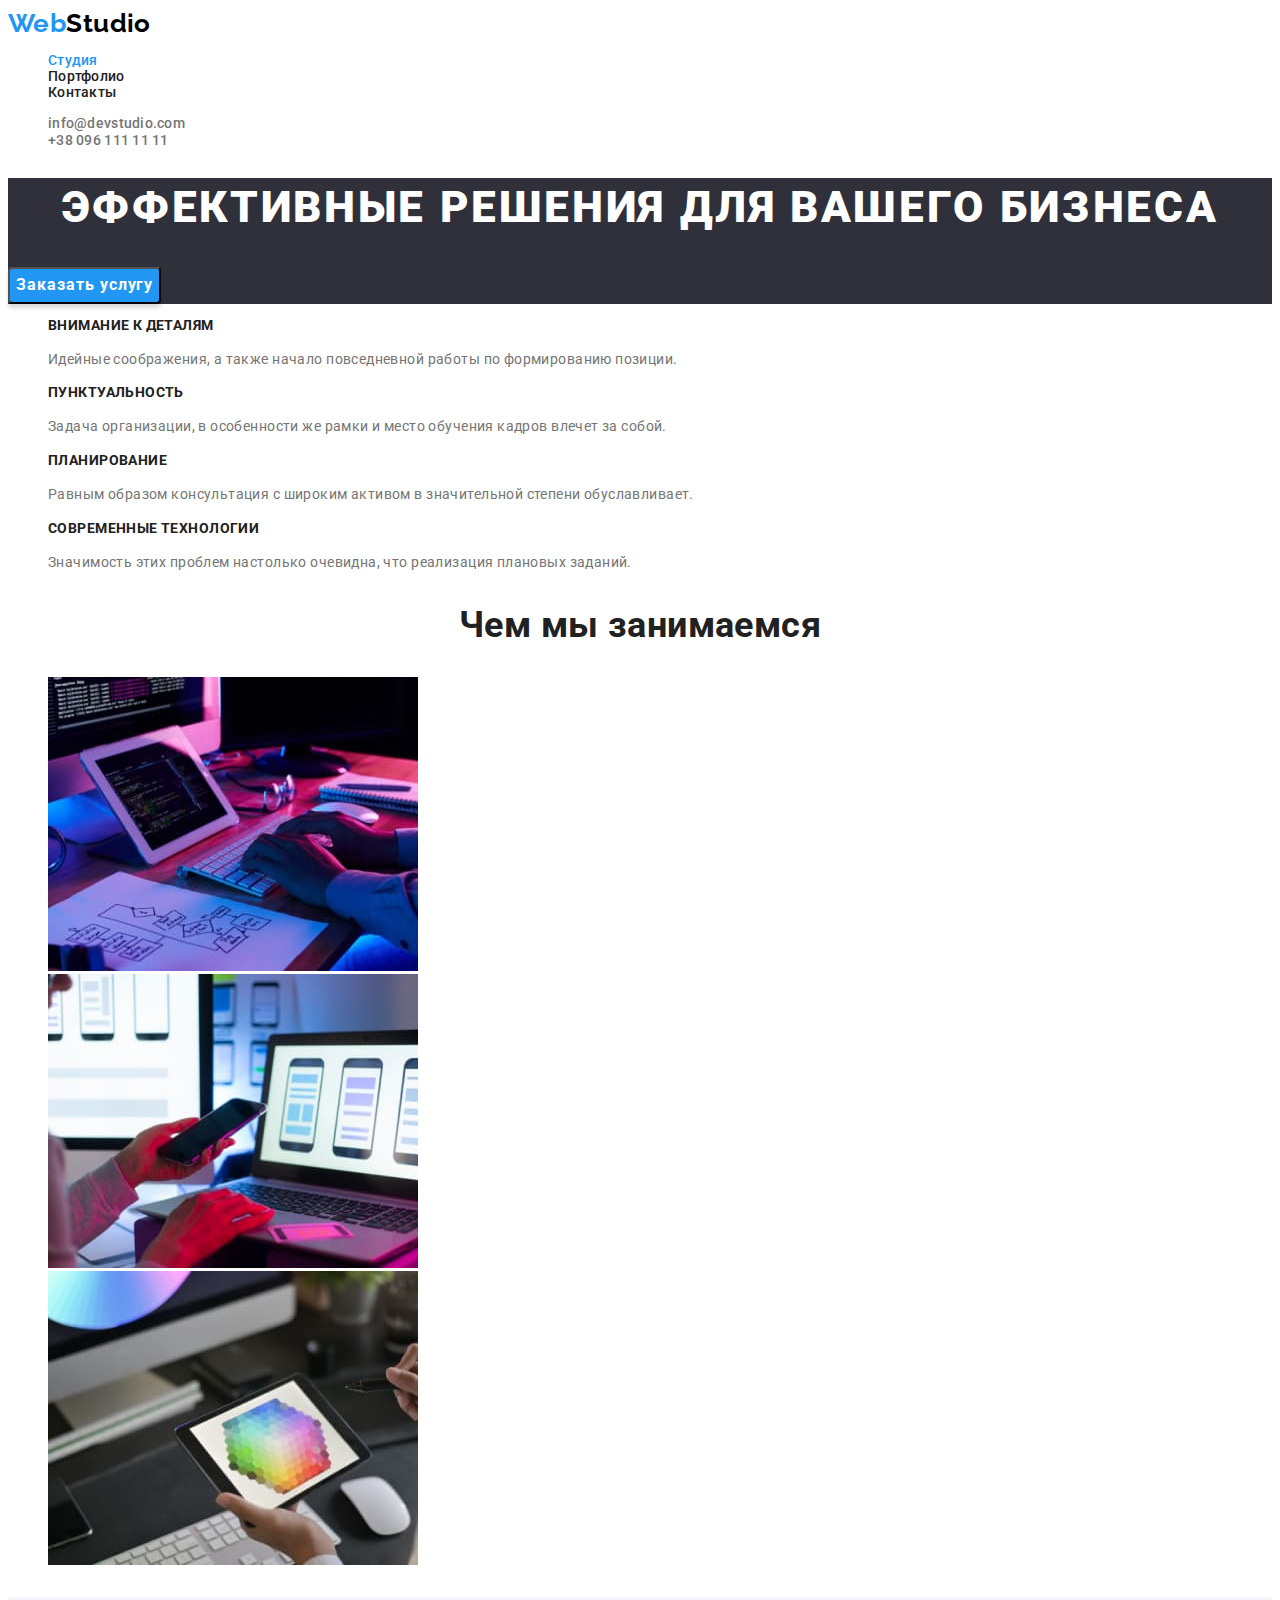
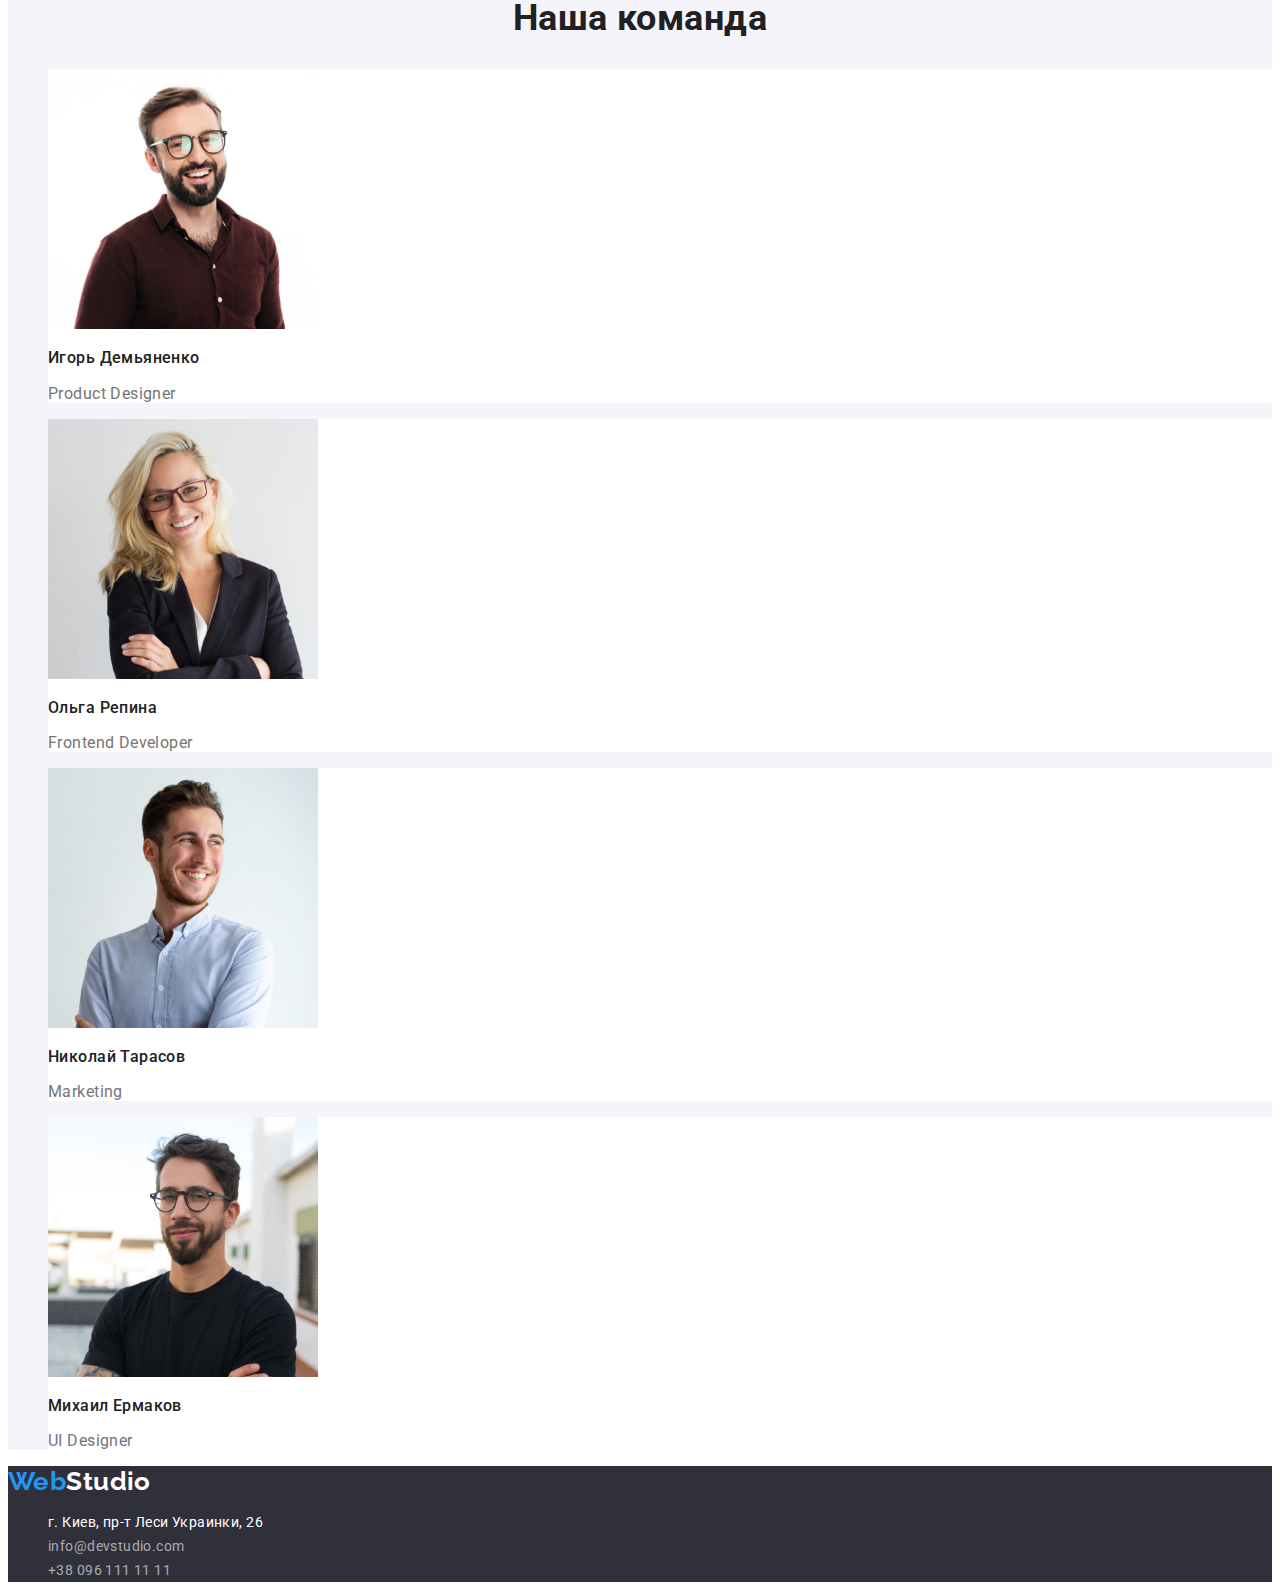
<file: index.html>
<!DOCTYPE html>
<html lang="ru">
<head>
    <meta charset="UTF-8">
    <meta http-equiv="X-UA-Compatible" content="IE=edge">
    <meta name="viewport" content="width=device-width, initial-scale=1.0">
    <title>Студия</title>
    <!--Custome fonts-->
    <link rel="preconnect" href="https://fonts.googleapis.com">
    <link rel="preconnect" href="https://fonts.gstatic.com" crossorigin>
    <link href="https://fonts.googleapis.com/css2?family=Raleway:wght@700&family=Roboto:wght@400;500;700;900&display=swap" rel="stylesheet">
    <!--Custome style-->
    <link rel="stylesheet" href="./css/styles.css">
</head>

<body>
<!-- Cекція Хедер-->
    <header class="header">
        <a class="logo-header" href="./index.html"><span class="logo-accent">Web</span>Studio</a>
        <nav class="header-nav">
            <ul class="header-nav-list list">
                <li><a class="header-nav-item link current-link" href="./index.html">Студия</a></li>
                <li><a class="header-nav-item link" href="./portfolio.html">Портфолио</a></li>
                <li><a class="header-nav-item link" href="./index.html">Контакты</a></li>
            </ul>
        </nav> 
    
        <ul class="header-contact list">
            <li><a class="header-contact-item link" href="mailto:info@devstudio.com">info@devstudio.com</a></li>
            <li><a class="header-contact-item link" href="tel:+380961111111">+38 096 111 11 11</a></li>
        </ul>
    
    </header>
    
    <!--Блок унікального контенту на сторінці-->
    <main>

        <!--Секція Hero-->
        <section class="hero">
            <h1 class="hero-title">Эффективные решения для вашего бизнеса</h1>
            <button class="hero-btn" type="button">Заказать услугу</button>
        </section>

         <!--Секція особливості-->
         <section class="features">
            <h2 class="visually-hidden">Особенности</h2>
            <ul class="features list">
                <li>
                    <h3 class="features-title">Внимание к деталям</h3>
                    <p class="features-descr"> Идейные соображения, а также начало повседневной работы по формированию позиции.</p>                         
                </li>
 
                <li>
                    <h3 class="features-title">Пунктуальность</h3>
                    <p class="features-descr">Задача организации, в особенности же рамки и место обучения кадров влечет за собой.</p>
                </li>

                <li>
                    <h3 class="features-title">Планирование</h3>
                    <p class="features-descr">Равным образом консультация с широким активом в значительной степени обуславливает.</p>
                </li>
                
                <li>
                    <h3 class="features-title">Современные технологии</h3>
                    <p class="features-descr">Значимость этих проблем настолько очевидна, что реализация плановых заданий.</p>

                </li>
            </ul>

        </section>

          <!--Секція чим ми займаємося-->
          <section class="about">
            <h2 class="about-title">Чем мы занимаемся</h2>
            <ul class="list">
                <li>
                    <img src="./images/about/img-1.jpg" alt="написання коду" width="370">
                </li>

                <li>
                    <img src="./images/about/img-2.jpg" alt="адаптація до екрану" width="370">
                </li>

                <li>
                    <img src="./images/about/img-3.jpg" alt="підбір кольорів" width="370">
                </li>
            </ul>

        </section>

         <!--Секція Наша команда-->
         <section class="team">
            <h2 class="team-title">Наша команда</h2>
            <ul class="list">
                <li class="team-member">
                    <img src="./images/team/img-4.jpg" alt="фото Игорь Демьяненко" width="270">
                    <h3 class="team-member-title">Игорь Демьяненко</h3>
                    <p class="team-member-position" lang="en">Product Designer</p>
                </li>
                <li class="team-member">
                    <img src="./images/team/img-5.jpg" alt="фото Ольга Репина" width="270">
                    <h3 class="team-member-title">Ольга Репина</h3>
                    <p class="team-member-position" lang="en">Frontend Developer</p>
                </li>

                <li class="team-member">
                    <img src="./images/team/img-6.jpg" alt="фото Николай Тарасов" width="270">
                    <h3 class="team-member-title">Николай Тарасов</h3>
                    <p class="team-member-position" lang="en">Marketing</p>
                </li>

                <li class="team-member">
                    <img src="./images/team/img-7.jpg" alt="фото Михаил Ермаков" width="270">
                    <h3 class="team-member-title">Михаил Ермаков</h3>
                    <p class="team-member-position" lang="en">UI Designer</p>
                </li>

            </ul>
        </section>


        
    </main>
    <footer class="footer">
        <a class="logo-footer" href="./index.html"><span class="logo-accent">Web</span>Studio</a>
        
        <!--Секція Контакти-->
        <address>
            <ul class="footer list">
                <li><a class="address-footer link" href= "https://goo.gl/maps/YNEkaUULh8nP7Quw9" target="_blank" rel="noopener nofollow noreferrer">г. Киев, пр-т Леси Украинки, 26</a></li> 
                <li><a class="contact-footer link" href="mailto:info@devstudio.com">info@devstudio.com</a></li>
                <li><a class="contact-footer link" href="tel:+380961111111">+38 096 111 11 11</a></li>
            </ul>
            
        </address>
        

    </footer>
</body>
</html>
</file>
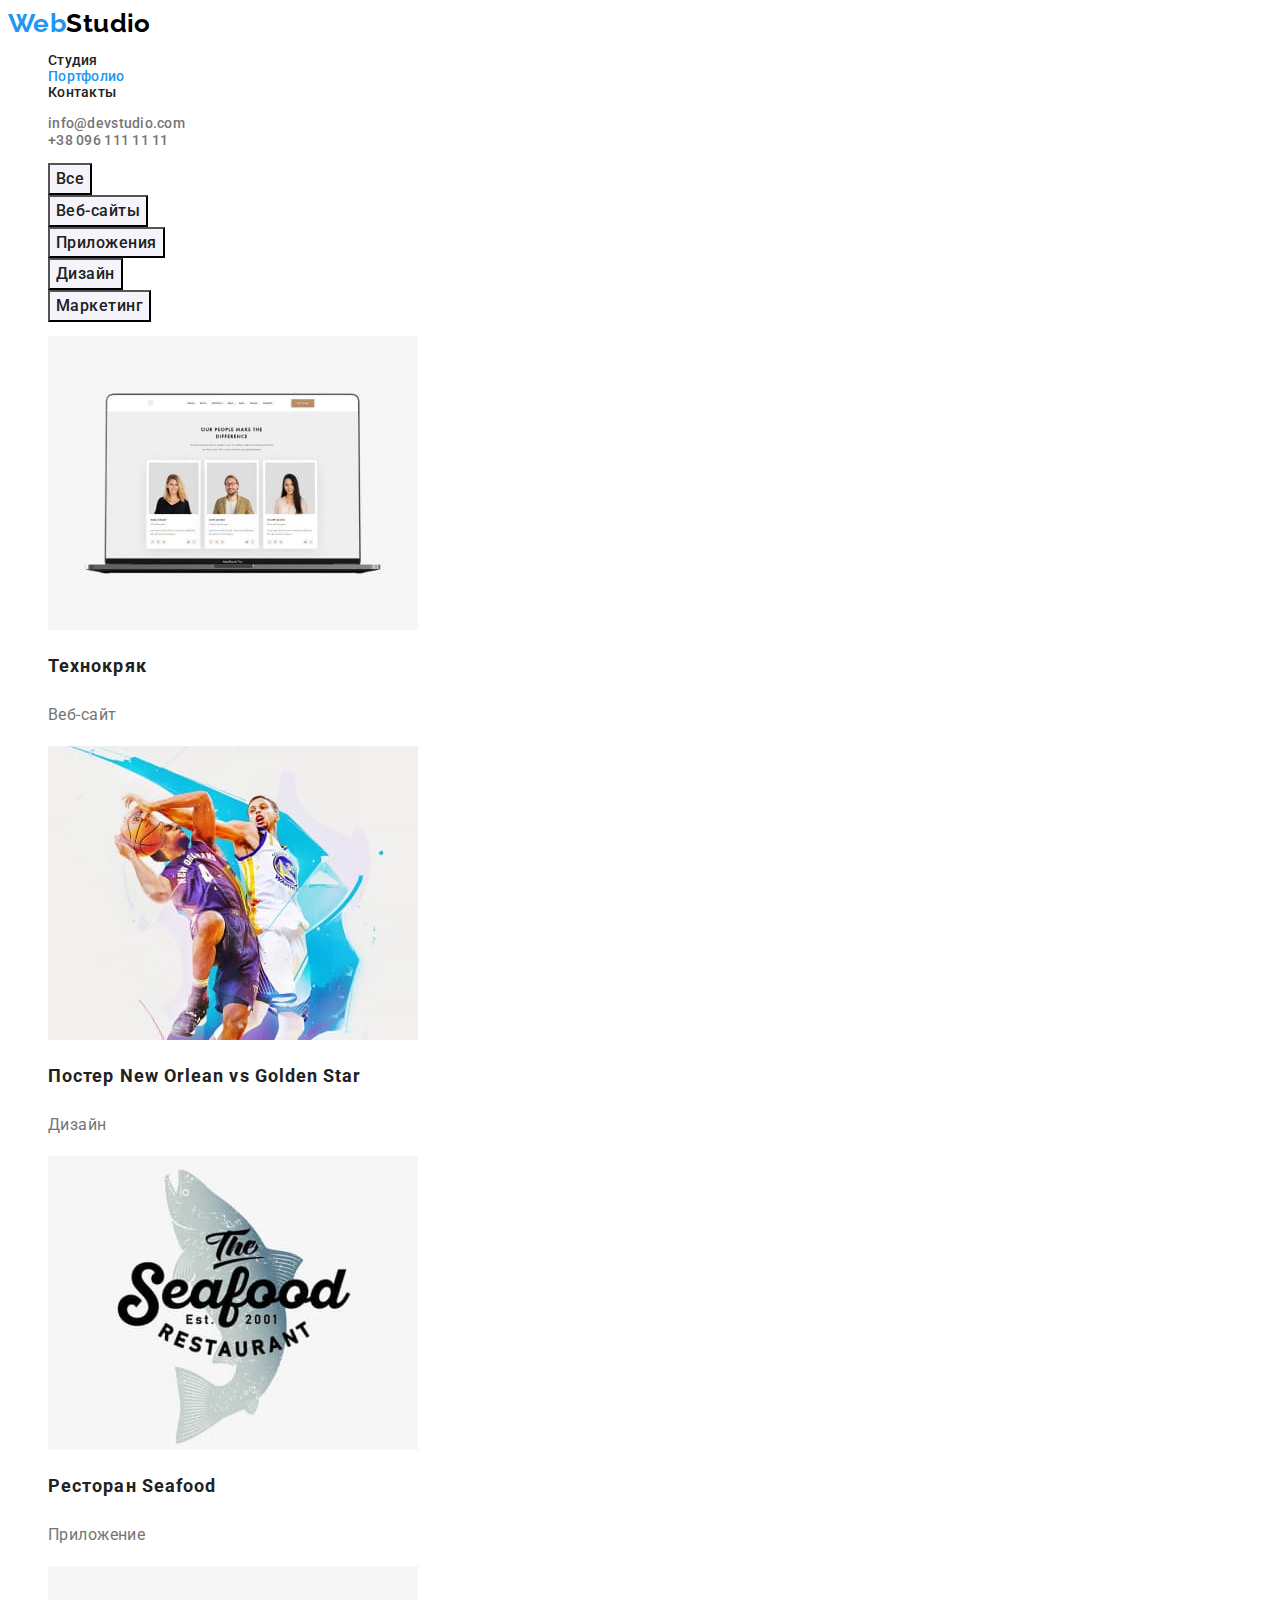
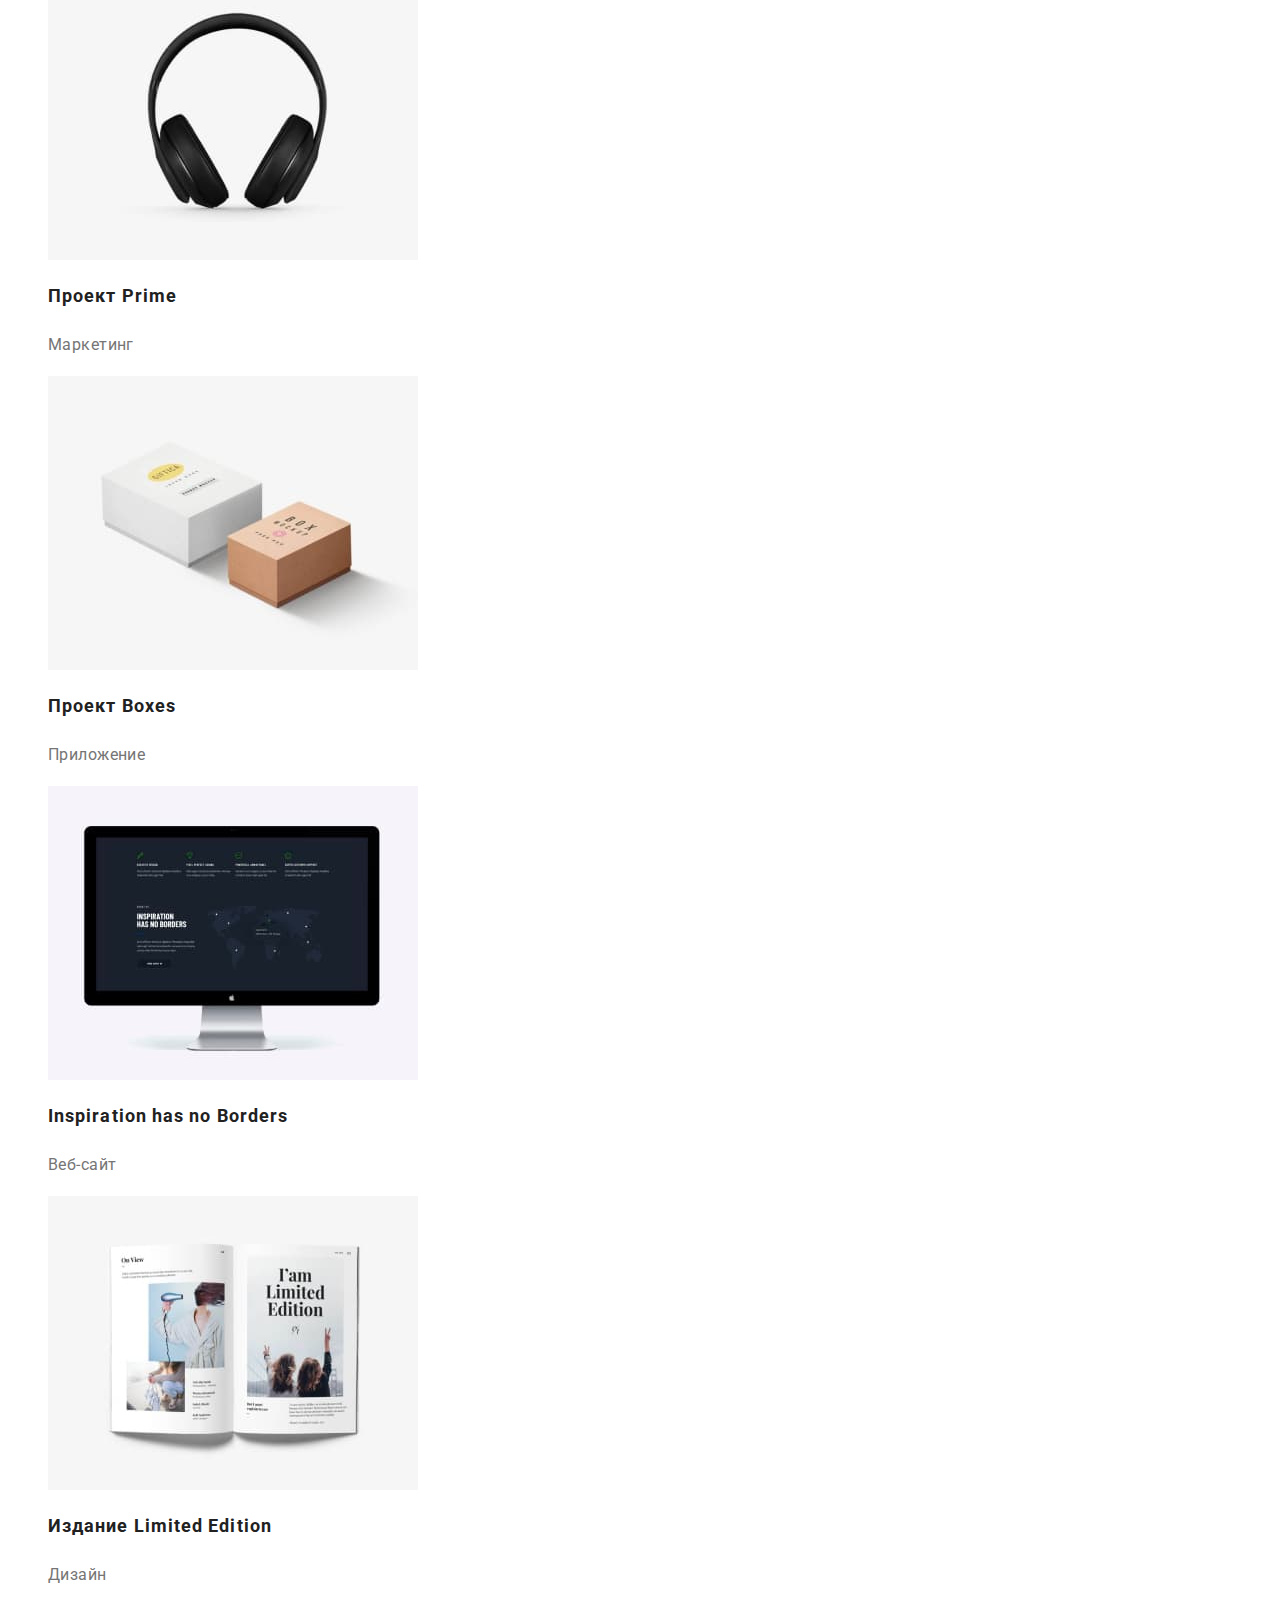
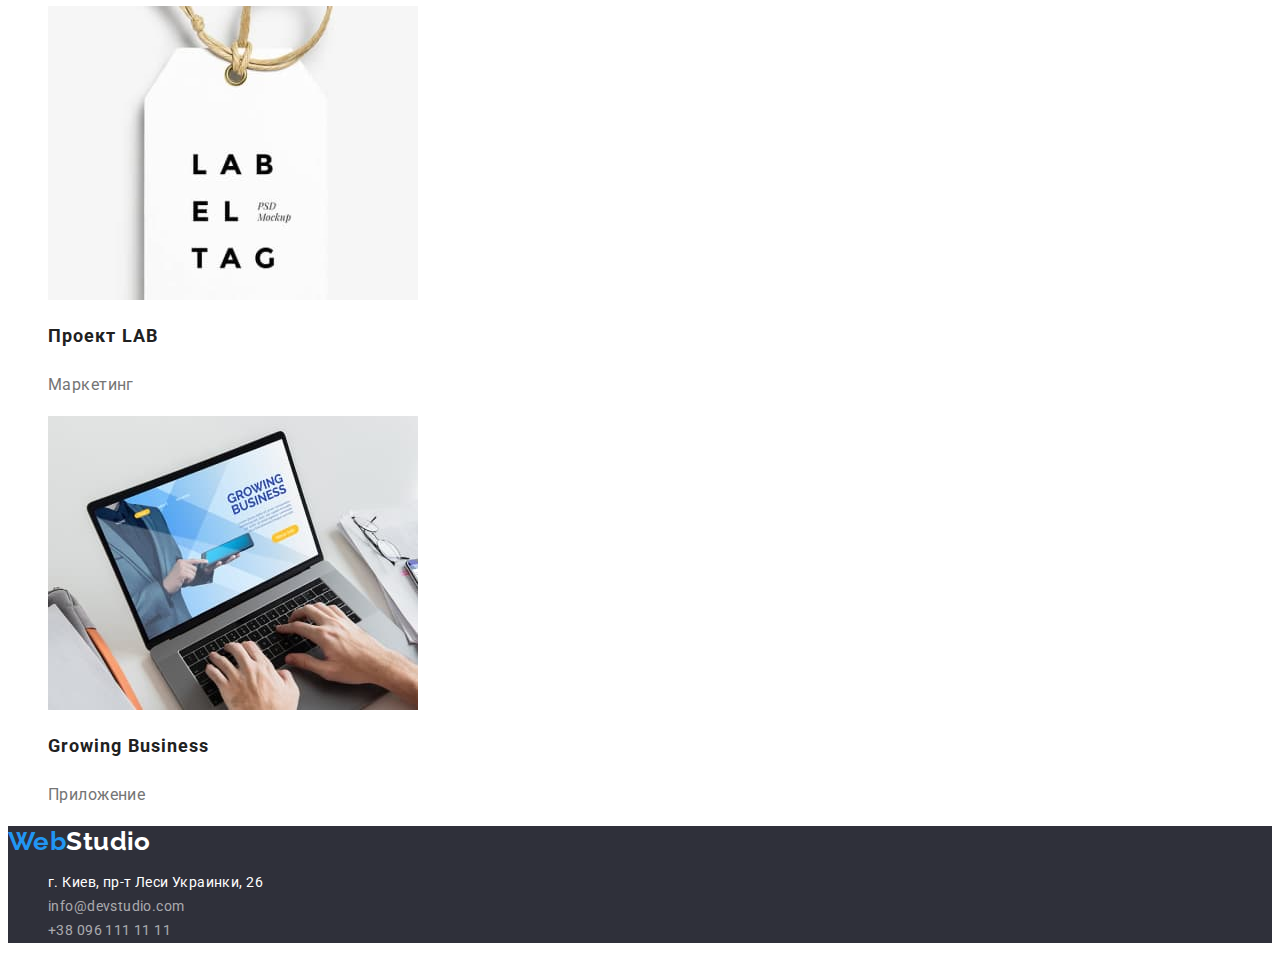
<file: portfolio.html>
<!DOCTYPE html>
<html lang="ru">
<head>
    <meta charset="UTF-8">
    <meta http-equiv="X-UA-Compatible" content="IE=edge">
    <meta name="viewport" content="width=device-width, initial-scale=1.0">
    <title>Портфолио</title>
    <!--Custome fonts-->
    <link rel="preconnect" href="https://fonts.googleapis.com">
    <link rel="preconnect" href="https://fonts.gstatic.com" crossorigin>
    <link href="https://fonts.googleapis.com/css2?family=Raleway:wght@700&family=Roboto:wght@400;500;700;900&display=swap" rel="stylesheet">
    <!--Custome style-->
    <link rel="stylesheet" href="./css/styles.css">
</head>
<body>
    <!-- Cекція Хедер-->
    <header class="header">
        <a class="logo-header" href="./index.html"><span class="logo-accent">Web</span>Studio</a>
        <nav class="header-nav">
            <ul class="header-nav-list list">
                <li><a class="header-nav-item link " href="./index.html">Студия</a></li>
                <li><a class="header-nav-item link current-link" href="./portfolio.html">Портфолио</a></li>
                <li><a class="header-nav-item link" href="./index.html">Контакты</a></li>
            </ul>
        </nav>
    
        <ul class="contact list">
            <li><a class="header-contact-item link" href="mailto:info@devstudio.com">info@devstudio.com</a></li>
            <li><a class="header-contact-item link" href="tel:+380961111111">+38 096 111 11 11</a></li>
        </ul>
    
    </header>


    <main>

        <section>
             <!--Секція Фільтри--> 
             
                 <ul class="filters list">
                     <li><button class="filter-btn" type="button">Все </button></li>
                     <li><button class="filter-btn" type="button">Веб-сайты</button></li>
                     <li><button class="filter-btn" type="button">Приложения</button></li>
                     <li><button class="filter-btn" type="button">Дизайн</button></li>
                     <li><button class="filter-btn" type="button">Маркетинг</button>  </li>
                 </ul>
                
                <!--Секція Портфоліо-->  
        <h1 class="visually-hidden">Портфолио</h1>
        <ul class="portfolio list">
            <li class="portfolio-item">
                <img src="./images/portfolio/img-1.jpg" alt="Веб-сайт на ноутбуке"  width="370" height="294">
                <h2 class="portfolio-item-title">Технокряк</h2>
                <p class="portfolio-item-descr">Веб-сайт</p>
            </li>
            <li class="portfolio-item">
                <img src="./images/portfolio/img-2.jpg" alt="постер с баскетболистами" width="370" height="294">
                <h2 class="portfolio-item-title">Постер New Orlean vs Golden Star</h2>
                <p class="portfolio-item-descr">Дизайн</p>
            </li>
            <li class="portfolio-item">
                <img src="./images/portfolio/img-3.jpg" alt="эмблема ресторана Seafood" width="370" height="294">
                <h2 class="portfolio-item-title">Ресторан Seafood</h2>
                <p class="portfolio-item-descr">Приложение</p>
            </li>
            <li class="portfolio-item">
                <img src="./images/portfolio/img-4.jpg" alt="наушники" width="370" height="294">
                <h2 class="portfolio-item-title">Проект Prime</h2>
                <p class="portfolio-item-descr">Маркетинг</p>
            </li>
            <li class="portfolio-item">
                <img src="./images/portfolio/img-5.jpg" alt="коробки" width="370" height="294">
                <h2 class="portfolio-item-title">Проект Boxes</h2>
                <p class="portfolio-item-descr">Приложение</p>
            </li>
            <li class="portfolio-item">
                <img src="./images/portfolio/img-6.jpg" alt="монитор компьютера" width="370" height="294">
                <h2 class="portfolio-item-title" lang="en">Inspiration has no Borders</h2>
                <p class="portfolio-item-descr">Веб-сайт</p>
            </li>
            <li class="portfolio-item">
                <img src="./images/portfolio/img-7.jpg" alt="брошюра" width="370" height="294">
                <h2 class="portfolio-item-title">Издание Limited Edition</h2>
                <p class="portfolio-item-descr">Дизайн</p>
            </li>
            <li class="portfolio-item">
                <img src="./images/portfolio/img-8.jpg" alt="этикетка" width="370" height="294">
                <h2 class="portfolio-item-title">Проект LAB</h2>
                <p class="portfolio-item-descr">Маркетинг</p>
            </li>
            <li class="portfolio-item">
                <img src="./images/portfolio/img-9.jpg" alt="человек печатает на ноутбуке" width="370" height="294">
                <h2 class="portfolio-item-title" lang="en">Growing Business</h2>
                <p class="portfolio-item-descr">Приложение</p>
            </li>
        </ul>
        
             

       
        </section>

       
        

    </main>

    <footer class="footer">
        <a class="logo-footer" href="./index.html"><span class="logo-accent">Web</span>Studio</a>
    
        <!--Секція Контакти-->
        <address>
            <ul class="footer list">
                <li><a class="address-footer link" href="https://goo.gl/maps/YNEkaUULh8nP7Quw9" target="_blank"
                        rel="noopener nofollow noreferrer">г. Киев, пр-т Леси Украинки, 26</a></li>
                <li><a class="contact-footer link" href="mailto:info@devstudio.com">info@devstudio.com</a></li>
                <li><a class="contact-footer link" href="tel:+380961111111">+38 096 111 11 11</a></li>
            </ul>
    
        </address>
    
    
    </footer>
    
</body>


</html>
</file>
<file: css/styles.css>
:root {
    --main-font: "Roboto";
    
    --title-text-color: #212121;
    --primary-text-color:#757575;
    --secondary-text-color:#FFFFFF;
    --accent-text-color:#2196F3;
    --logo-header-color:#000000;
    --hero-background-color:#2F303A;
    --hero-btn-accent-color: #188CE8;
    --team-background-color: #F5F4FA;
    --footer-background-color: #2F303A;


}

body {
   font-family: var(--main-font), sans-serif;
   font-weight: 400;
   font-size: 14px;
   letter-spacing: 0.03em;

   background-color: var(--secondary-text-color);

   color: var(--primary-text-color);
}

/* Cкидання стилів за замовчуванням*/
.link {
    text-decoration: none;
}

.list {
    list-style: none;
}

/* Секція Хедер */

.logo-header{
    font-family: "Raleway";
    font-style: normal;
    font-weight: 700;
    font-size: 26px;
    line-height: 1.19;
    color: var(--logo-header-color);
    text-decoration: none;
}

.logo-accent {
    color: var(--accent-text-color);
}


.header-nav-list {  
    font-weight: 500;
    line-height: 1.14;
    letter-spacing: 0.02em;
    
}

.header-nav-item{
color: var(--title-text-color);
}

.header-nav-list :hover,
.header-nav-list :focus {
    color: var(--accent-text-color);
}

.current-link {
    color: var(--accent-text-color);
}

.header-contact-item {
    color: var(--primary-text-color);
    font-weight: 500;
    line-height: 1.14;
    letter-spacing: 0.02em;
}

.header-contact-item:hover,
.header-contact-item:focus {
    color: var(--accent-text-color);
}

/* Секція Hero */

.hero {
    background-color: var(--hero-background-color);
}

.hero-title {
    font-weight: 900;
    font-size: 44px;
    line-height: 1.36;
    text-align: center;
    letter-spacing: 0.06em;
    text-transform: uppercase;
    color: var(--secondary-text-color);
}

.hero-btn {
    background: var(--accent-text-color);
    box-shadow: 0px 4px 4px rgba(0, 0, 0, 0.15);
    border-radius: 4px;
    font-family: inherit;
    font-weight: 700;
    font-size: 16px;
    line-height: 1.88;
    display: flex;
    align-items: center;
    text-align: center;
    letter-spacing: 0.06em;
    cursor: pointer;
    color: var(--secondary-text-color);
}

.hero-btn:hover,
.hero-btn:focus{
    background-color: var(--hero-btn-accent-color);
}

/* Секція особливості */

.visually-hidden {
    position: absolute;
    width: 1px;
    height: 1px;
    margin: -1px;
    border: 0;
    padding: 0;
    
    white-space: nowrap;
    clip-path: inset(100%);
    clip: rect(0 0 0 0);
    overflow: hidden;
  }

.features-title {
    font-size: 14px;
    font-weight: 700;
    line-height: 1.14;
    text-transform: uppercase;
    color: var(--title-text-color);
}

.features-descr {
    line-height: 1.71;
    color: var(--primary-text-color);
}

/* Секція чим ми займаємося */

.about-title {
    font-weight: 700;
    font-size: 36px;
    line-height: 1.16               ;
    text-align: center;

    color: var(--title-text-color);
}

/* Секція Наша команда */
.team-title{
    font-weight: 700;
    font-size: 36px;
    line-height: 1.17;
    text-align: center;


    color: var(--title-text-color);
}

.team {
    background-color: var(--team-background-color);
}

.team-member {
    background-color: var(--secondary-text-color);
}

.team-member-title {
    font-weight: 500;
    font-size: 16px;
    line-height: 1.19;
    
    color: var(--title-text-color);
}

.team-member-position {
    font-size: 16px;
    line-height: 1.19;
    
    color: var(--primary-text-color);
}

/* Секція footer */
.footer {
    background-color: var(--footer-background-color);
}

.logo-footer {
    font-family: "Raleway";
    font-style: normal;
    font-weight: 700;
    font-size: 26px;
    line-height: 1.19;
    color: var(--secondary-text-color);
    text-decoration: none;
}

/* Секція Контакти */
address {
    font-style: normal;
}

.address-footer{
    color: var(--secondary-text-color);
    line-height: 1.71;
}

.address-footer:hover,
.address-footer:focus{
    color: var(--accent-text-color);  
}

.contact-footer {
    line-height: 1.71;
    
    color: rgba(255, 255, 255, 0.6);
}    

.contact-footer:hover,
.contact-footer:focus {
 color: var(--accent-text-color);
}

/* Секція Фільтри */
.filter-btn {
    font-family: inherit;
    font-style: inherit;
    font-weight: 500;
    font-size: 16px;
    line-height: 1.62;
    letter-spacing: 0.03em;
    cursor: pointer;
    background-color: var(--team-background-color);

    color: var(--title-text-color);
}

.filter-btn:hover,
.filter-btn:focus,
.filter-btn:active {
    background-color: var(--accent-text-color);
    box-shadow: 0px 3px 1px rgba(0, 0, 0, 0.1), 0px 1px 2px rgba(0, 0, 0, 0.08), 0px 2px 2px rgba(0, 0, 0, 0.12);

    color: var(--secondary-text-color);
}

/* Секція Портфоліо */
.portfolio-item-title {
    font-weight: 700;
    font-size: 18px;
    line-height: 2;
    letter-spacing: 0.06em;
    
    color: var(--title-text-color);
}

.portfolio-item-descr {
    font-size: 16px;
    line-height: 1.88;
    
}
</file>
